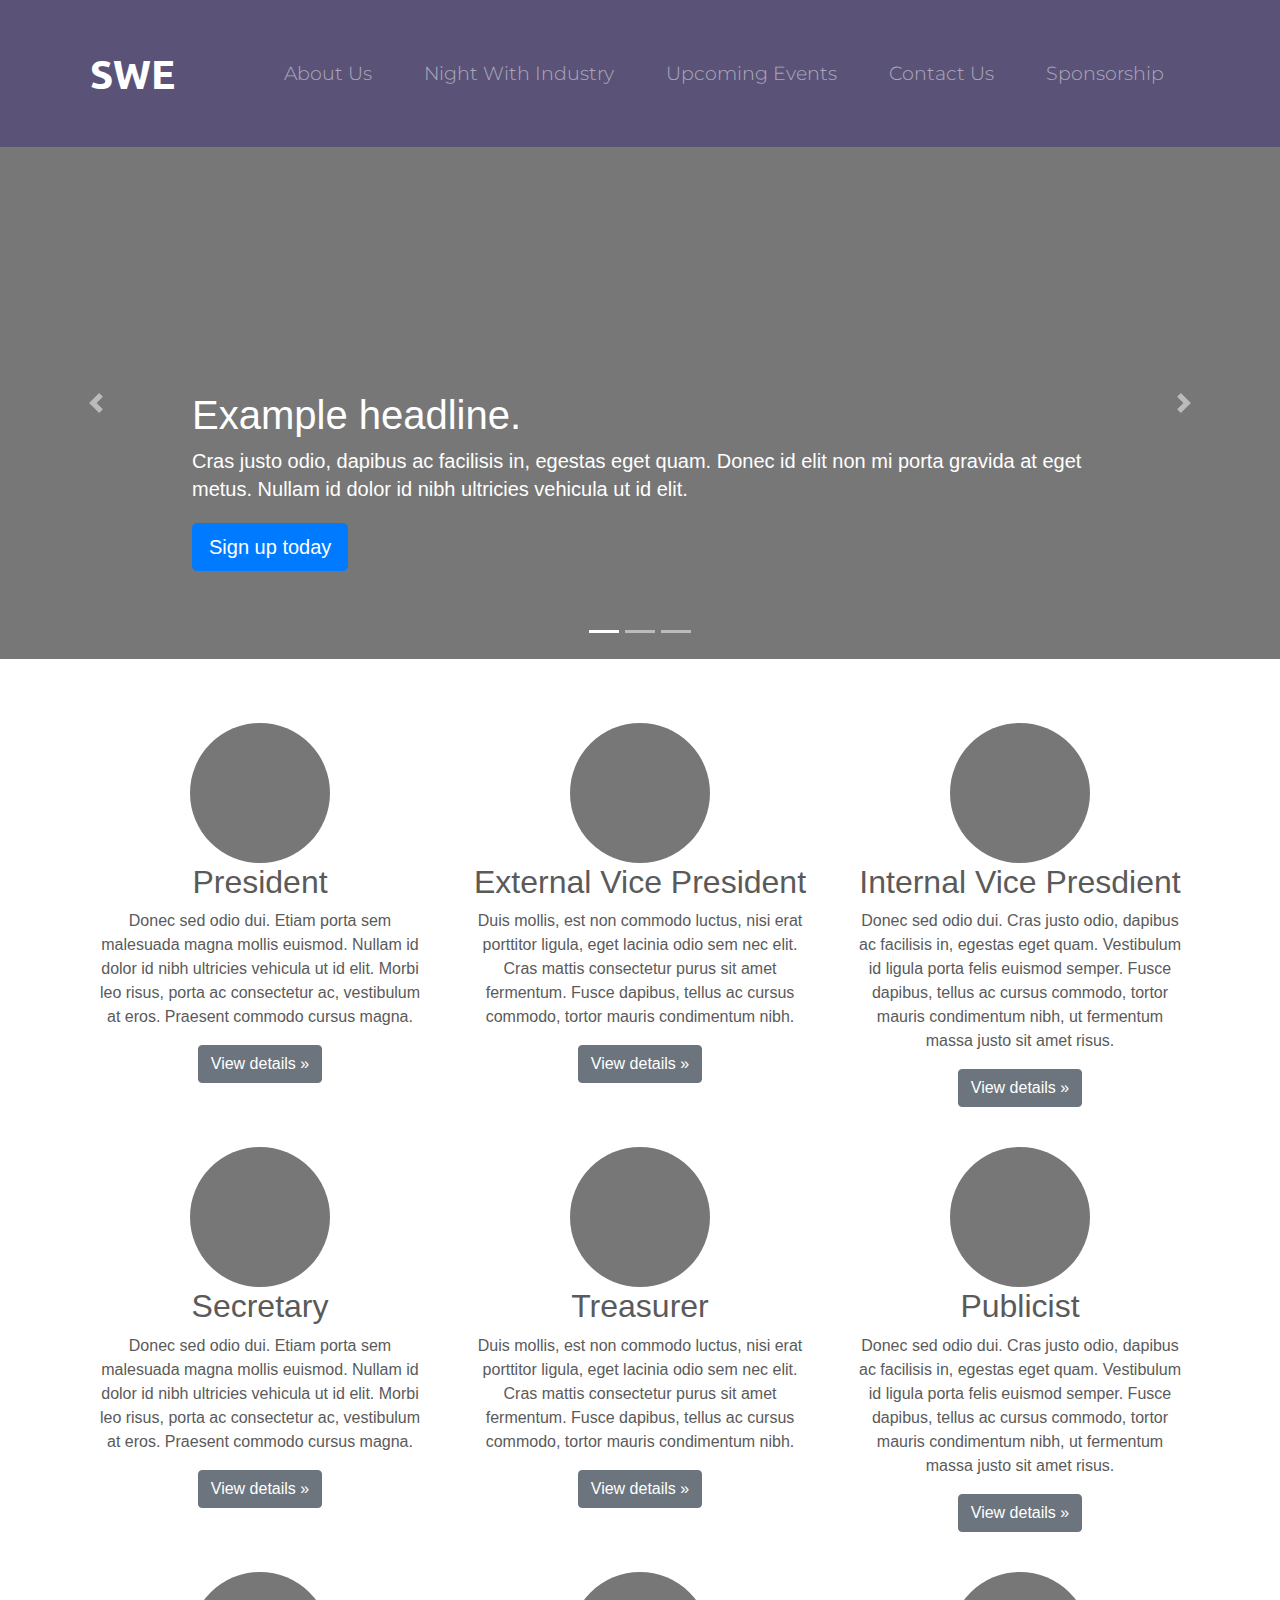
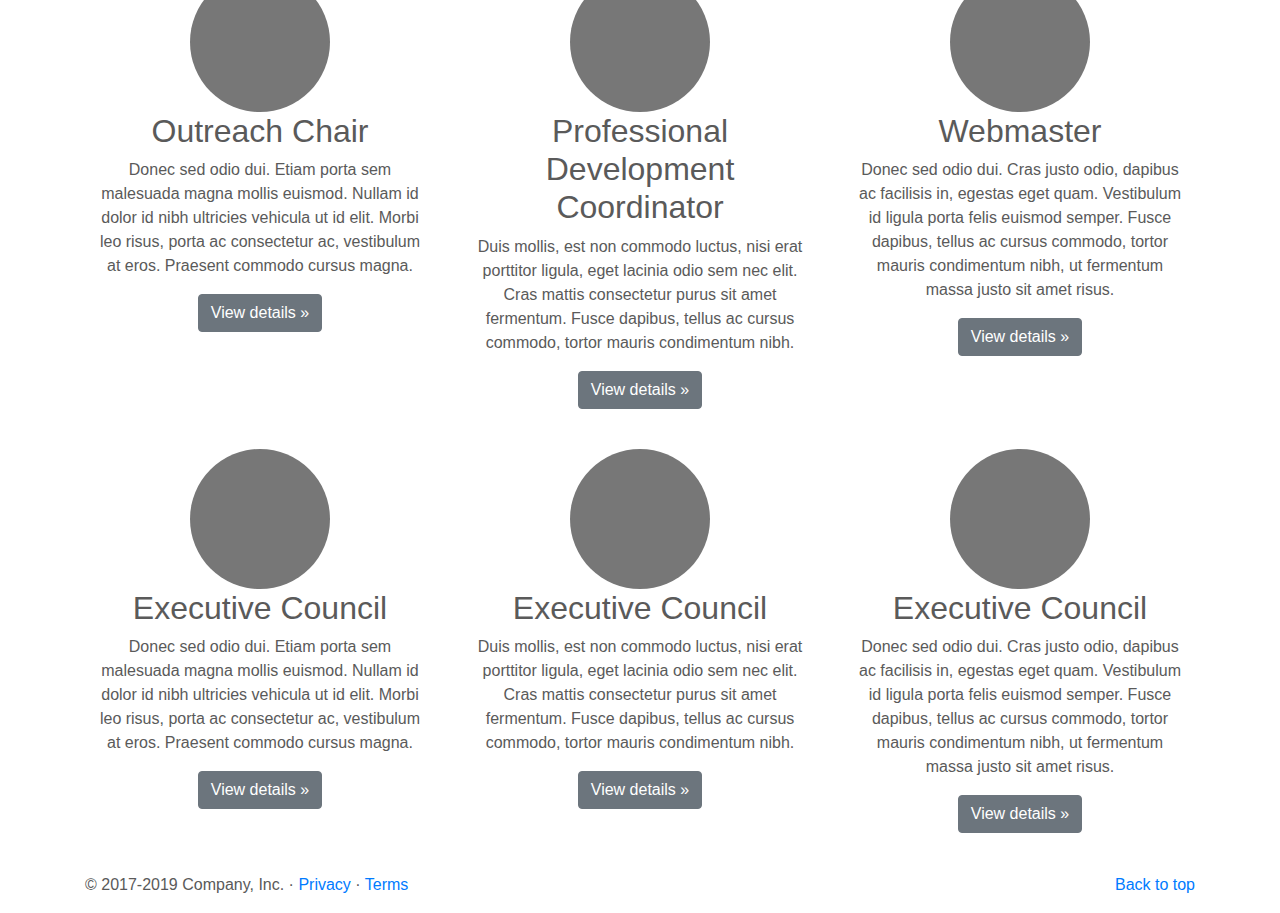
<file: SWE Website Redesign/aboutus.html>
<!doctype html>
<html lang="en">
  <head>
    <meta charset="utf-8">
    <meta name="viewport" content="width=device-width, initial-scale=1, shrink-to-fit=no">
    <meta name="description" content="">
    <meta name="author" content="Mark Otto, Jacob Thornton, and Bootstrap contributors">
    <meta name="generator" content="Jekyll v3.8.5">
    <title>Carousel Template · Bootstrap</title>

    <link rel="canonical" href="https://getbootstrap.com/docs/4.3/examples/carousel/">

    <!-- Google Fonts -->
    <link rel="preconnect" href="https://fonts.gstatic.com">
    <link href="https://fonts.googleapis.com/css2?family=Montserrat:wght@300;900&family=Ubuntu:wght@300&display=swap" rel="stylesheet">

    <!-- Bootstrap core CSS -->
<link rel="stylesheet" href="https://stackpath.bootstrapcdn.com/bootstrap/4.3.1/css/bootstrap.min.css" integrity="sha384-ggOyR0iXCbMQv3Xipma34MD+dH/1fQ784/j6cY/iJTQUOhcWr7x9JvoRxT2MZw1T" crossorigin="anonymous">

    <style>
      .bd-placeholder-img {
        font-size: 1.125rem;
        text-anchor: middle;
        -webkit-user-select: none;
        -moz-user-select: none;
        -ms-user-select: none;
        user-select: none;
      }

      @media (min-width: 768px) {
        .bd-placeholder-img-lg {
          font-size: 3.5rem;
        }
      }
    </style>
    <!-- Custom styles for this template -->
    <link href="carousel.css" rel="stylesheet">
  </head>
  <body>
    <header>
      <div class="container-fluid">
        <!-- Nav Bar -->
        <nav class="navbar navbar-expand-lg navbar-dark">
          <a class="navbar-brand" href="">SWE</a>
          <button class="navbar-toggler" type="button" data-toggle="collapse" data-target="#navbarSupportedContent" aria-controls="navbarSupportedContent" aria-expanded="false" aria-label="Toggle navigation">
            <span class="navbar-toggler-icon"></span>
          </button>
          <div class="collapse navbar-collapse" id="navbarSupportedContent">
            <ul class="navbar-nav ml-auto">
              <li class="nav-item">
                <a class="nav-link" href="#footer">About Us</a>
              </li>
              <li class="nav-item">
                <a class="nav-link" href="#pricing">Night With Industry</a>
              </li>
              <li class="nav-item">
                <a class="nav-link" href="#cta">Upcoming Events</a>
              </li>
              <li class="nav-item">
                <a class="nav-link" href="#cta">Contact Us</a>
              </li>
              <li class="nav-item">
                <a class="nav-link" href="#cta">Sponsorship</a>
              </li>
            </ul>
          </div>
</header>

<main role="main">

  <div id="myCarousel" class="carousel slide" data-ride="carousel">
    <ol class="carousel-indicators">
      <li data-target="#myCarousel" data-slide-to="0" class="active"></li>
      <li data-target="#myCarousel" data-slide-to="1"></li>
      <li data-target="#myCarousel" data-slide-to="2"></li>
    </ol>
    <div class="carousel-inner">
      <div class="carousel-item active">
        <svg class="bd-placeholder-img" width="100%" height="100%" xmlns="http://www.w3.org/2000/svg" preserveAspectRatio="xMidYMid slice" focusable="false" role="img"><rect width="100%" height="100%" fill="#777"/></svg>
        <div class="container">
          <div class="carousel-caption text-left">
            <h1>Example headline.</h1>
            <p>Cras justo odio, dapibus ac facilisis in, egestas eget quam. Donec id elit non mi porta gravida at eget metus. Nullam id dolor id nibh ultricies vehicula ut id elit.</p>
            <p><a class="btn btn-lg btn-primary" href="#" role="button">Sign up today</a></p>
          </div>
        </div>
      </div>
      <div class="carousel-item">
        <svg class="bd-placeholder-img" width="100%" height="100%" xmlns="http://www.w3.org/2000/svg" preserveAspectRatio="xMidYMid slice" focusable="false" role="img"><rect width="100%" height="100%" fill="#777"/></svg>
        <div class="container">
          <div class="carousel-caption">
            <h1>Another example headline.</h1>
            <p>Cras justo odio, dapibus ac facilisis in, egestas eget quam. Donec id elit non mi porta gravida at eget metus. Nullam id dolor id nibh ultricies vehicula ut id elit.</p>
            <p><a class="btn btn-lg btn-primary" href="#" role="button">Learn more</a></p>
          </div>
        </div>
      </div>
      <div class="carousel-item">
        <svg class="bd-placeholder-img" width="100%" height="100%" xmlns="http://www.w3.org/2000/svg" preserveAspectRatio="xMidYMid slice" focusable="false" role="img"><rect width="100%" height="100%" fill="#777"/></svg>
        <div class="container">
          <div class="carousel-caption text-right">
            <h1>One more for good measure.</h1>
            <p>Cras justo odio, dapibus ac facilisis in, egestas eget quam. Donec id elit non mi porta gravida at eget metus. Nullam id dolor id nibh ultricies vehicula ut id elit.</p>
            <p><a class="btn btn-lg btn-primary" href="#" role="button">Browse gallery</a></p>
          </div>
        </div>
      </div>
    </div>
    <a class="carousel-control-prev" href="#myCarousel" role="button" data-slide="prev">
      <span class="carousel-control-prev-icon" aria-hidden="true"></span>
      <span class="sr-only">Previous</span>
    </a>
    <a class="carousel-control-next" href="#myCarousel" role="button" data-slide="next">
      <span class="carousel-control-next-icon" aria-hidden="true"></span>
      <span class="sr-only">Next</span>
    </a>
  </div>


  <!-- Marketing messaging and featurettes
  ================================================== -->
  <!-- Wrap the rest of the page in another container to center all the content. -->

  <div class="container marketing">

    <!-- Three columns of text below the carousel -->
    <div class="row">
      <div class="col-lg-4">
        <svg class="bd-placeholder-img rounded-circle" width="140" height="140" xmlns="http://www.w3.org/2000/svg" preserveAspectRatio="xMidYMid slice" focusable="false" role="img" aria-label="Placeholder: 140x140"><title>Placeholder</title><rect width="100%" height="100%" fill="#777"/><text x="50%" y="50%" fill="#777" dy=".3em">140x140</text></svg>
        <h2>President</h2>
        <p>Donec sed odio dui. Etiam porta sem malesuada magna mollis euismod. Nullam id dolor id nibh ultricies vehicula ut id elit. Morbi leo risus, porta ac consectetur ac, vestibulum at eros. Praesent commodo cursus magna.</p>
        <p><a class="btn btn-secondary" href="#" role="button">View details &raquo;</a></p>
      </div><!-- /.col-lg-4 -->
      <div class="col-lg-4">
        <svg class="bd-placeholder-img rounded-circle" width="140" height="140" xmlns="http://www.w3.org/2000/svg" preserveAspectRatio="xMidYMid slice" focusable="false" role="img" aria-label="Placeholder: 140x140"><title>Placeholder</title><rect width="100%" height="100%" fill="#777"/><text x="50%" y="50%" fill="#777" dy=".3em">140x140</text></svg>
        <h2>External Vice President</h2>
        <p>Duis mollis, est non commodo luctus, nisi erat porttitor ligula, eget lacinia odio sem nec elit. Cras mattis consectetur purus sit amet fermentum. Fusce dapibus, tellus ac cursus commodo, tortor mauris condimentum nibh.</p>
        <p><a class="btn btn-secondary" href="#" role="button">View details &raquo;</a></p>
      </div><!-- /.col-lg-4 -->
      <div class="col-lg-4">
        <svg class="bd-placeholder-img rounded-circle" width="140" height="140" xmlns="http://www.w3.org/2000/svg" preserveAspectRatio="xMidYMid slice" focusable="false" role="img" aria-label="Placeholder: 140x140"><title>Placeholder</title><rect width="100%" height="100%" fill="#777"/><text x="50%" y="50%" fill="#777" dy=".3em">140x140</text></svg>
        <h2>Internal Vice Presdient</h2>
        <p>Donec sed odio dui. Cras justo odio, dapibus ac facilisis in, egestas eget quam. Vestibulum id ligula porta felis euismod semper. Fusce dapibus, tellus ac cursus commodo, tortor mauris condimentum nibh, ut fermentum massa justo sit amet risus.</p>
        <p><a class="btn btn-secondary" href="#" role="button">View details &raquo;</a></p>
      </div><!-- /.col-lg-4 -->
    </div><!-- /.row -->

    <div class="row">
      <div class="col-lg-4">
        <svg class="bd-placeholder-img rounded-circle" width="140" height="140" xmlns="http://www.w3.org/2000/svg" preserveAspectRatio="xMidYMid slice" focusable="false" role="img" aria-label="Placeholder: 140x140"><title>Placeholder</title><rect width="100%" height="100%" fill="#777"/><text x="50%" y="50%" fill="#777" dy=".3em">140x140</text></svg>
        <h2>Secretary</h2>
        <p>Donec sed odio dui. Etiam porta sem malesuada magna mollis euismod. Nullam id dolor id nibh ultricies vehicula ut id elit. Morbi leo risus, porta ac consectetur ac, vestibulum at eros. Praesent commodo cursus magna.</p>
        <p><a class="btn btn-secondary" href="#" role="button">View details &raquo;</a></p>
      </div><!-- /.col-lg-4 -->
      <div class="col-lg-4">
        <svg class="bd-placeholder-img rounded-circle" width="140" height="140" xmlns="http://www.w3.org/2000/svg" preserveAspectRatio="xMidYMid slice" focusable="false" role="img" aria-label="Placeholder: 140x140"><title>Placeholder</title><rect width="100%" height="100%" fill="#777"/><text x="50%" y="50%" fill="#777" dy=".3em">140x140</text></svg>
        <h2>Treasurer</h2>
        <p>Duis mollis, est non commodo luctus, nisi erat porttitor ligula, eget lacinia odio sem nec elit. Cras mattis consectetur purus sit amet fermentum. Fusce dapibus, tellus ac cursus commodo, tortor mauris condimentum nibh.</p>
        <p><a class="btn btn-secondary" href="#" role="button">View details &raquo;</a></p>
      </div><!-- /.col-lg-4 -->
      <div class="col-lg-4">
        <svg class="bd-placeholder-img rounded-circle" width="140" height="140" xmlns="http://www.w3.org/2000/svg" preserveAspectRatio="xMidYMid slice" focusable="false" role="img" aria-label="Placeholder: 140x140"><title>Placeholder</title><rect width="100%" height="100%" fill="#777"/><text x="50%" y="50%" fill="#777" dy=".3em">140x140</text></svg>
        <h2>Publicist</h2>
        <p>Donec sed odio dui. Cras justo odio, dapibus ac facilisis in, egestas eget quam. Vestibulum id ligula porta felis euismod semper. Fusce dapibus, tellus ac cursus commodo, tortor mauris condimentum nibh, ut fermentum massa justo sit amet risus.</p>
        <p><a class="btn btn-secondary" href="#" role="button">View details &raquo;</a></p>
      </div><!-- /.col-lg-4 -->
    </div><!-- /.row -->

    <div class="row">
      <div class="col-lg-4">
        <svg class="bd-placeholder-img rounded-circle" width="140" height="140" xmlns="http://www.w3.org/2000/svg" preserveAspectRatio="xMidYMid slice" focusable="false" role="img" aria-label="Placeholder: 140x140"><title>Placeholder</title><rect width="100%" height="100%" fill="#777"/><text x="50%" y="50%" fill="#777" dy=".3em">140x140</text></svg>
        <h2>Outreach Chair</h2>
        <p>Donec sed odio dui. Etiam porta sem malesuada magna mollis euismod. Nullam id dolor id nibh ultricies vehicula ut id elit. Morbi leo risus, porta ac consectetur ac, vestibulum at eros. Praesent commodo cursus magna.</p>
        <p><a class="btn btn-secondary" href="#" role="button">View details &raquo;</a></p>
      </div><!-- /.col-lg-4 -->
      <div class="col-lg-4">
        <svg class="bd-placeholder-img rounded-circle" width="140" height="140" xmlns="http://www.w3.org/2000/svg" preserveAspectRatio="xMidYMid slice" focusable="false" role="img" aria-label="Placeholder: 140x140"><title>Placeholder</title><rect width="100%" height="100%" fill="#777"/><text x="50%" y="50%" fill="#777" dy=".3em">140x140</text></svg>
        <h2>Professional Development Coordinator</h2>
        <p>Duis mollis, est non commodo luctus, nisi erat porttitor ligula, eget lacinia odio sem nec elit. Cras mattis consectetur purus sit amet fermentum. Fusce dapibus, tellus ac cursus commodo, tortor mauris condimentum nibh.</p>
        <p><a class="btn btn-secondary" href="#" role="button">View details &raquo;</a></p>
      </div><!-- /.col-lg-4 -->
      <div class="col-lg-4">
        <svg class="bd-placeholder-img rounded-circle" width="140" height="140" xmlns="http://www.w3.org/2000/svg" preserveAspectRatio="xMidYMid slice" focusable="false" role="img" aria-label="Placeholder: 140x140"><title>Placeholder</title><rect width="100%" height="100%" fill="#777"/><text x="50%" y="50%" fill="#777" dy=".3em">140x140</text></svg>
        <h2>Webmaster</h2>
        <p>Donec sed odio dui. Cras justo odio, dapibus ac facilisis in, egestas eget quam. Vestibulum id ligula porta felis euismod semper. Fusce dapibus, tellus ac cursus commodo, tortor mauris condimentum nibh, ut fermentum massa justo sit amet risus.</p>
        <p><a class="btn btn-secondary" href="#" role="button">View details &raquo;</a></p>
      </div><!-- /.col-lg-4 -->
    </div><!-- /.row -->

    <div class="row">
      <div class="col-lg-4">
        <svg class="bd-placeholder-img rounded-circle" width="140" height="140" xmlns="http://www.w3.org/2000/svg" preserveAspectRatio="xMidYMid slice" focusable="false" role="img" aria-label="Placeholder: 140x140"><title>Placeholder</title><rect width="100%" height="100%" fill="#777"/><text x="50%" y="50%" fill="#777" dy=".3em">140x140</text></svg>
        <h2>Executive Council</h2>
        <p>Donec sed odio dui. Etiam porta sem malesuada magna mollis euismod. Nullam id dolor id nibh ultricies vehicula ut id elit. Morbi leo risus, porta ac consectetur ac, vestibulum at eros. Praesent commodo cursus magna.</p>
        <p><a class="btn btn-secondary" href="#" role="button">View details &raquo;</a></p>
      </div><!-- /.col-lg-4 -->
      <div class="col-lg-4">
        <svg class="bd-placeholder-img rounded-circle" width="140" height="140" xmlns="http://www.w3.org/2000/svg" preserveAspectRatio="xMidYMid slice" focusable="false" role="img" aria-label="Placeholder: 140x140"><title>Placeholder</title><rect width="100%" height="100%" fill="#777"/><text x="50%" y="50%" fill="#777" dy=".3em">140x140</text></svg>
        <h2>Executive Council</h2>
        <p>Duis mollis, est non commodo luctus, nisi erat porttitor ligula, eget lacinia odio sem nec elit. Cras mattis consectetur purus sit amet fermentum. Fusce dapibus, tellus ac cursus commodo, tortor mauris condimentum nibh.</p>
        <p><a class="btn btn-secondary" href="#" role="button">View details &raquo;</a></p>
      </div><!-- /.col-lg-4 -->
      <div class="col-lg-4">
        <svg class="bd-placeholder-img rounded-circle" width="140" height="140" xmlns="http://www.w3.org/2000/svg" preserveAspectRatio="xMidYMid slice" focusable="false" role="img" aria-label="Placeholder: 140x140"><title>Placeholder</title><rect width="100%" height="100%" fill="#777"/><text x="50%" y="50%" fill="#777" dy=".3em">140x140</text></svg>
        <h2>Executive Council</h2>
        <p>Donec sed odio dui. Cras justo odio, dapibus ac facilisis in, egestas eget quam. Vestibulum id ligula porta felis euismod semper. Fusce dapibus, tellus ac cursus commodo, tortor mauris condimentum nibh, ut fermentum massa justo sit amet risus.</p>
        <p><a class="btn btn-secondary" href="#" role="button">View details &raquo;</a></p>
      </div><!-- /.col-lg-4 -->
    </div><!-- /.row -->


    <!-- START THE FEATURETTES -->

    <!-- <hr class="featurette-divider">

    <div class="row featurette">
      <div class="col-md-7">
        <h2 class="featurette-heading">First featurette heading. <span class="text-muted">It’ll blow your mind.</span></h2>
        <p class="lead">Donec ullamcorper nulla non metus auctor fringilla. Vestibulum id ligula porta felis euismod semper. Praesent commodo cursus magna, vel scelerisque nisl consectetur. Fusce dapibus, tellus ac cursus commodo.</p>
      </div>
      <div class="col-md-5">
        <svg class="bd-placeholder-img bd-placeholder-img-lg featurette-image img-fluid mx-auto" width="500" height="500" xmlns="http://www.w3.org/2000/svg" preserveAspectRatio="xMidYMid slice" focusable="false" role="img" aria-label="Placeholder: 500x500"><title>Placeholder</title><rect width="100%" height="100%" fill="#eee"/><text x="50%" y="50%" fill="#aaa" dy=".3em">500x500</text></svg>
      </div>
    </div>

    <hr class="featurette-divider">

    <div class="row featurette">
      <div class="col-md-7 order-md-2">
        <h2 class="featurette-heading">Oh yeah, it’s that good. <span class="text-muted">See for yourself.</span></h2>
        <p class="lead">Donec ullamcorper nulla non metus auctor fringilla. Vestibulum id ligula porta felis euismod semper. Praesent commodo cursus magna, vel scelerisque nisl consectetur. Fusce dapibus, tellus ac cursus commodo.</p>
      </div>
      <div class="col-md-5 order-md-1">
        <svg class="bd-placeholder-img bd-placeholder-img-lg featurette-image img-fluid mx-auto" width="500" height="500" xmlns="http://www.w3.org/2000/svg" preserveAspectRatio="xMidYMid slice" focusable="false" role="img" aria-label="Placeholder: 500x500"><title>Placeholder</title><rect width="100%" height="100%" fill="#eee"/><text x="50%" y="50%" fill="#aaa" dy=".3em">500x500</text></svg>
      </div>
    </div>

    <hr class="featurette-divider">

    <div class="row featurette">
      <div class="col-md-7">
        <h2 class="featurette-heading">And lastly, this one. <span class="text-muted">Checkmate.</span></h2>
        <p class="lead">Donec ullamcorper nulla non metus auctor fringilla. Vestibulum id ligula porta felis euismod semper. Praesent commodo cursus magna, vel scelerisque nisl consectetur. Fusce dapibus, tellus ac cursus commodo.</p>
      </div>
      <div class="col-md-5">
        <svg class="bd-placeholder-img bd-placeholder-img-lg featurette-image img-fluid mx-auto" width="500" height="500" xmlns="http://www.w3.org/2000/svg" preserveAspectRatio="xMidYMid slice" focusable="false" role="img" aria-label="Placeholder: 500x500"><title>Placeholder</title><rect width="100%" height="100%" fill="#eee"/><text x="50%" y="50%" fill="#aaa" dy=".3em">500x500</text></svg>
      </div>
    </div>

    <hr class="featurette-divider"> -->

    <!-- /END THE FEATURETTES -->

  </div><!-- /.container -->


  <!-- FOOTER -->
  <footer class="container">
    <p class="float-right"><a href="#">Back to top</a></p>
    <p>&copy; 2017-2019 Company, Inc. &middot; <a href="#">Privacy</a> &middot; <a href="#">Terms</a></p>
  </footer>
</main>
<script src="https://code.jquery.com/jquery-3.3.1.slim.min.js" integrity="sha384-q8i/X+965DzO0rT7abK41JStQIAqVgRVzpbzo5smXKp4YfRvH+8abtTE1Pi6jizo" crossorigin="anonymous"></script>
<script src="https://cdnjs.cloudflare.com/ajax/libs/popper.js/1.14.7/umd/popper.min.js" integrity="sha384-UO2eT0CpHqdSJQ6hJty5KVphtPhzWj9WO1clHTMGa3JDZwrnQq4sF86dIHNDz0W1" crossorigin="anonymous"></script>
<script src="https://stackpath.bootstrapcdn.com/bootstrap/4.3.1/js/bootstrap.min.js" integrity="sha384-JjSmVgyd0p3pXB1rRibZUAYoIIy6OrQ6VrjIEaFf/nJGzIxFDsf4x0xIM+B07jRM" crossorigin="anonymous"></script>
    </body>
</html>
</file>
<file: SWE Website Redesign/carousel.css>
/* GLOBAL STYLES
-------------------------------------------------- */
/* Padding below the footer and lighter body text */

body {
  /* padding-top: 3rem;
  padding-bottom: 3rem; */
  color: #5a5a5a;
}

/* Nav Bar */
.container-fluid {
  /* padding: 3% 15% 7%; */
  padding: 3% 7%;
  background-color: #5A5377;
}

.navbar {
  padding: 0 0 0;
  background-color: #5A5377;
}

.navbar-brand {
  font-family: "Ubuntu";
  font-size: 2.5rem;
  font-weight: bold;
}

.nav-item {
  padding: 0 18px;
}

.nav-link {
  font-size: 1.2rem;
  font-family: "Montserrat", sans-serif;
  font-weight: 300;
}


/* CUSTOMIZE THE CAROUSEL
-------------------------------------------------- */

/* Carousel base class */
.carousel {
  margin-bottom: 4rem;
}
/* Since positioning the image, we need to help out the caption */
.carousel-caption {
  bottom: 3rem;
  z-index: 10;
}

/* Declare heights because of positioning of img element */
.carousel-item {
  height: 32rem;
}
.carousel-item > img {
  position: absolute;
  top: 0;
  left: 0;
  min-width: 100%;
  height: 32rem;
}


/* MARKETING CONTENT
-------------------------------------------------- */

/* Center align the text within the three columns below the carousel */
.marketing .col-lg-4 {
  margin-bottom: 1.5rem;
  text-align: center;
}
.marketing h2 {
  font-weight: 400;
}
.marketing .col-lg-4 p {
  margin-right: .75rem;
  margin-left: .75rem;
}


/* Featurettes
------------------------- */

.featurette-divider {
  margin: 5rem 0; /* Space out the Bootstrap <hr> more */
}

/* Thin out the marketing headings */
.featurette-heading {
  font-weight: 300;
  line-height: 1;
  letter-spacing: -.05rem;
}


/* RESPONSIVE CSS
-------------------------------------------------- */

@media (min-width: 40em) {
  /* Bump up size of carousel content */
  .carousel-caption p {
    margin-bottom: 1.25rem;
    font-size: 1.25rem;
    line-height: 1.4;
  }

  .featurette-heading {
    font-size: 50px;
  }
}

@media (min-width: 62em) {
  .featurette-heading {
    margin-top: 7rem;
  }
}
</file>
